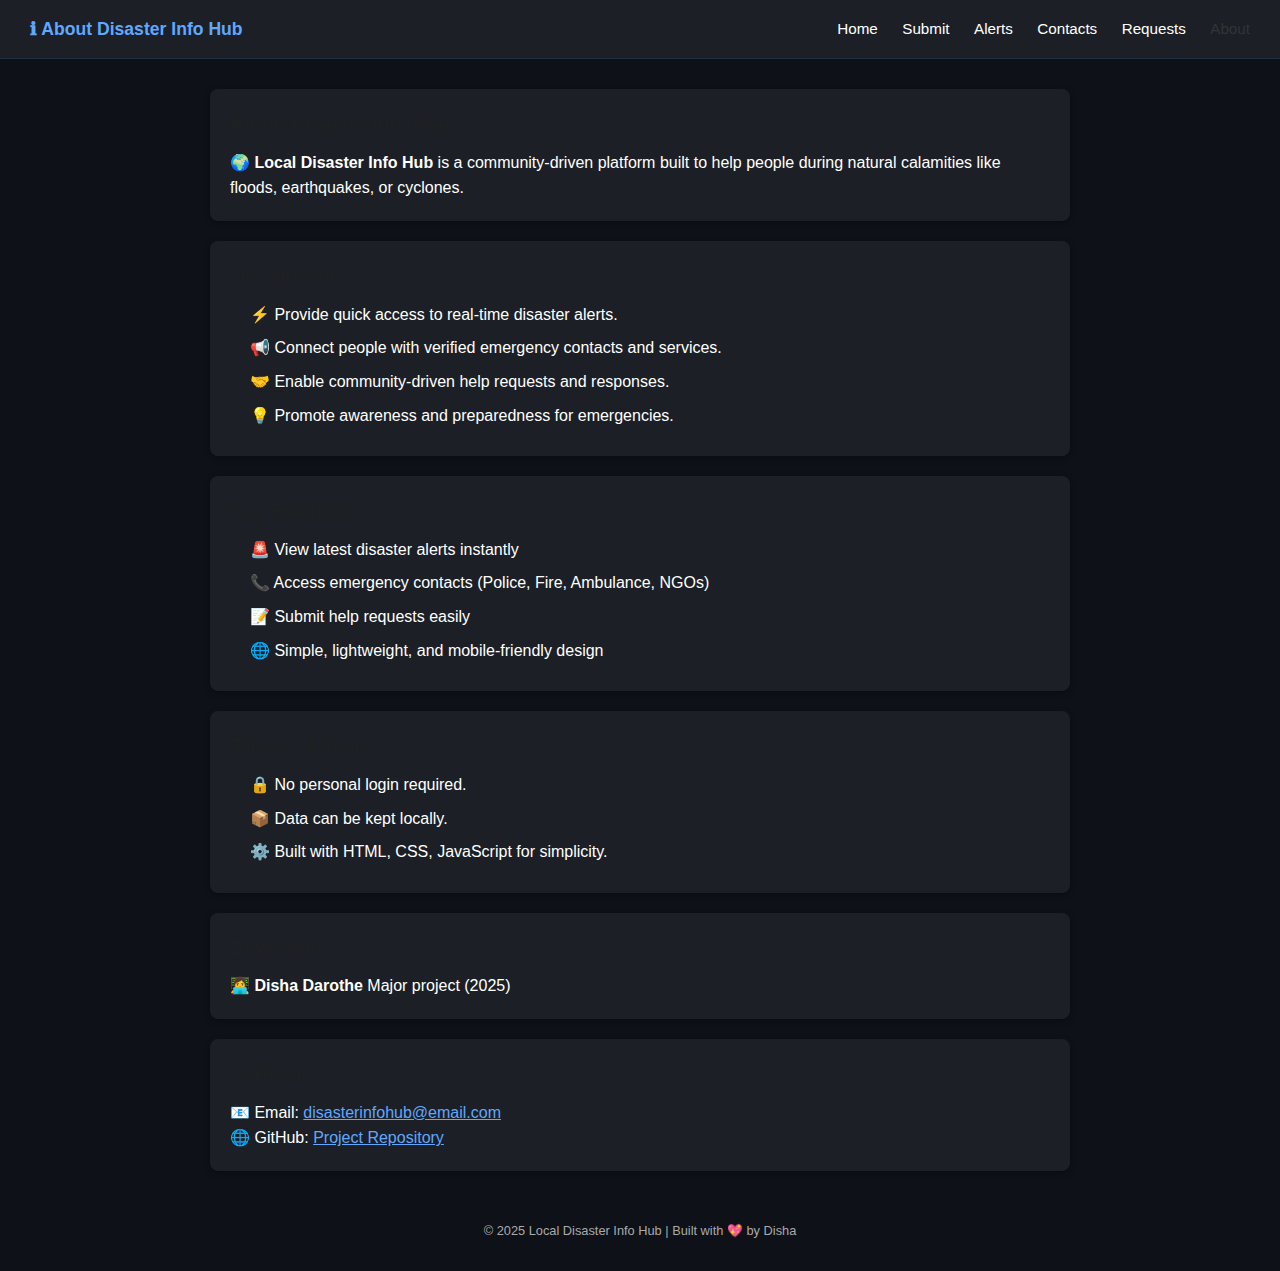
<file: about.html>
<!doctype html>
<html lang="en">
<head>
  <meta charset="utf-8"><meta name="viewport" content="width=device-width,initial-scale=1"/>
  <title>Local Disaster Info Hub — About</title>
  <style>
    /* General Reset */
    * {
      margin: 0;
      padding: 0;
      box-sizing: border-box;
    }

    body {
      font-family: Arial, sans-serif;
      background: #0e1117;;
      color: #fff;
      line-height: 1.6;
    }

    /* Header */
    header {
      display: flex;
      justify-content: space-between;
      align-items: center;
      background: #1c1f26;
      padding: 15px 30px;
      border-bottom: 1px solid #1f2e44;
    }

    header .logo {
      font-size: 1.1rem;
      font-weight: bold;
      color: #5fa8ff;
    }

    header nav a {
      color: #fff;
      text-decoration: none;
      margin-left: 20px;
      font-size: 0.95rem;
      transition: color 0.3s;
    }

    header nav a:hover,
    header nav a.active {
      color: #313439;
    }

    /* Container */
    .container {
      display: grid;
      gap: 20px;
      margin: 30px auto;
      padding: 0 20px;
      max-width: 900px;
    }

    /* Card */
    .card {
      background: #1c1f26;
      padding: 20px;
      border-radius: 8px;
      box-shadow: 0px 2px 6px rgba(0,0,0,0.3);
    }

    .section-title {
      font-size: 1.2rem;
      margin-bottom: 10px;
      color: #1f2022;
    }

    /* Lists inside cards */
    .card ul {
      margin-left: 20px;
      list-style-type: none;
    }

    .card ul li {
      margin-bottom: 8px;
    }

    /* Footer text */
    .small {
      font-size: 0.8rem;
      text-align: center;
      margin-top: 30px;
      color: #aaa;
    }
  </style>
</head>
<body>
<header>
  <div class="logo">ℹ <span>About Disaster Info Hub</span></div>
  <nav>
    <a href="index.html">Home</a>
    <a href="submit.html">Submit</a>
    <a href="alerts.html">Alerts</a>
    <a href="contact.html">Contacts</a>
    <a href="request-list.html">Requests</a>
    <a href="about.html" class="active">About</a>
  </nav>
</header>

<main class="container">
  
  <!-- About -->
  <section class="card">
    <h3 class="section-title">About Disaster Info Hub</h3>
    <p>🌍 <strong>Local Disaster Info Hub</strong> is a community-driven platform built to help people during natural calamities like floods, earthquakes, or cyclones.</p>
  </section>

  <!-- Mission -->
  <section class="card">
    <h3 class="section-title">Our Mission</h3>
    <ul>
      <li>⚡ Provide quick access to real-time disaster alerts.</li>
      <li>📢 Connect people with verified emergency contacts and services.</li>
      <li>🤝 Enable community-driven help requests and responses.</li>
      <li>💡 Promote awareness and preparedness for emergencies.</li>
    </ul>
  </section>

  <!-- Key Features -->
  <section class="card">
    <h3 class="section-title">Key Features</h3>
    <ul>
      <li>🚨 View latest disaster alerts instantly</li>
      <li>📞 Access emergency contacts (Police, Fire, Ambulance, NGOs)</li>
      <li>📝 Submit help requests easily</li>
      <li>🌐 Simple, lightweight, and mobile-friendly design</li>
    </ul>
  </section>

  <!-- Privacy -->
  <section class="card">
    <h3 class="section-title">Privacy & Tech</h3>
    <ul>
      <li>🔒 No personal login required.</li>
      <li>📦 Data can be kept locally.</li>
      <li>⚙️ Built with HTML, CSS, JavaScript for simplicity.</li>
    </ul>
  </section>

  <!-- Developer -->
  <section class="card">
    <h3 class="section-title">Developer</h3>
    <p>👩‍💻 <strong>Disha Darothe</strong> Major project (2025)</p>
  </section>

  <!-- Contact -->
  <section class="card">
    <h3 class="section-title">Contact</h3>
    <p>📧 Email: <a href="mailto:disasterinfohub@email.com" style="color:#5fa8ff">disasterinfohub@email.com</a></p>
    <p>🌐 GitHub: <a href="#" target="_blank" rel="noopener" style="color:#5fa8ff">Project Repository</a></p>
  </section>

  <p class="small">© 2025 Local Disaster Info Hub | Built with 💖 by Disha</p>

</main>
</body>
</html>
</file>
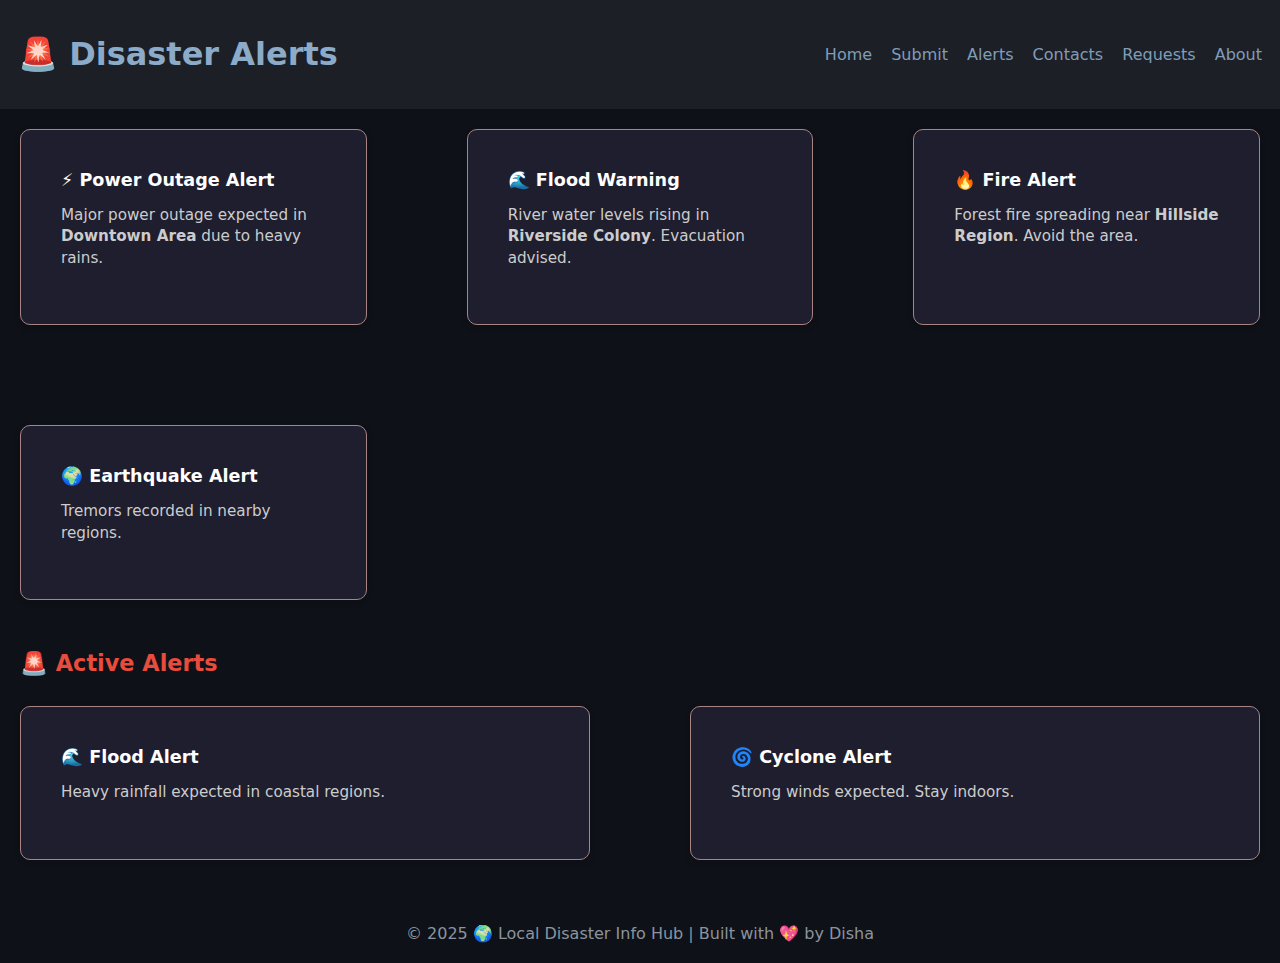
<file: alerts.html>
<!DOCTYPE html>
<html lang="en">
<head>
  <meta charset="UTF-8">
  <meta name="viewport" content="width=device-width, initial-scale=1.0">
  <title>Disaster Alerts</title>
  <link rel="stylesheet" href="style.css">
  <style>
    /* Grid layout for all alerts */
    .alerts-container {
      display: grid;
      grid-template-columns: repeat(auto-fit, minmax(260px, 1fr));
      gap: 100px;
      padding: 20px;
    }

    /* Alert card style */
    .alert-box {
      border: 1px solid #a88484;
      border-radius: 10px;
      padding: 40px;
      background: #1e1e2e;
      color: #fff;
      box-shadow: 0px 2px 6px rgba(0,0,0,0.2);
      transition: transform 0.2s, box-shadow 0.2s;
    }

    .alert-box:hover {
      transform: translateY(-4px);
      box-shadow: 0px 4px 12px rgba(121, 96, 96, 0.3);
    }

    /* Title */
    .alert-box h2 {
      margin-top: 0;
      font-size: 1.1rem;
      margin-bottom: 8px;
    }

    /* Description */
    .alert-box p {
      font-size: 0.95rem;
      line-height: 1.4;
      color: #ccc;
    }

    /* Section heading */
    h2.section-title {
      margin: 30px 20px 10px;
      font-size: 1.4rem;
      color: #e74c3c;
    }

    @media (max-width: 600px) {
      .alert-box {
        padding: 14px;
      }
      .alert-box h2 {
        font-size: 1rem;
      }
      .alert-box p {
        font-size: 0.9rem;
      }
    }
  </style>
</head>
<body>

  <header>
    <h1>🚨 Disaster Alerts</h1>
    <nav>
      <a href="index.html">Home</a>
      <a href="submit.html">Submit</a>
      <a href="alerts.html">Alerts</a>
      <a href="contact.html">Contacts</a>
      <a href="request-list.html">Requests</a>
      <a href="about.html">About</a>
    </nav>
  </header>

  <!-- Recent Alerts -->
  <section class="alerts-container">
    <div class="alert-box">
      <h2>⚡ Power Outage Alert</h2>
      <p>Major power outage expected in <b>Downtown Area</b> due to heavy rains.</p>
    </div>

    <div class="alert-box">
      <h2>🌊 Flood Warning</h2>
      <p>River water levels rising in <b>Riverside Colony</b>. Evacuation advised.</p>
    </div>

    <div class="alert-box">
      <h2>🔥 Fire Alert</h2>
      <p>Forest fire spreading near <b>Hillside Region</b>. Avoid the area.</p>
    </div>

    <div class="alert-box">
      <h2>🌍 Earthquake Alert</h2>
      <p>Tremors recorded in nearby regions.</p>
    </div>
  </section>

  <!-- Active Alerts -->
  <h2 class="section-title">🚨 Active Alerts</h2>
  <section class="alerts-container">
    <div class="alert-box">
      <h2>🌊 Flood Alert</h2>
      <p>Heavy rainfall expected in coastal regions.</p>
    </div>

    <div class="alert-box">
      <h2>🌀 Cyclone Alert</h2>
      <p>Strong winds expected. Stay indoors.</p>
    </div>
  </section>

  <footer>
    © 2025 🌍 Local Disaster Info Hub | Built with 💖 by Disha
  </footer>

</body>
</html>
</file>
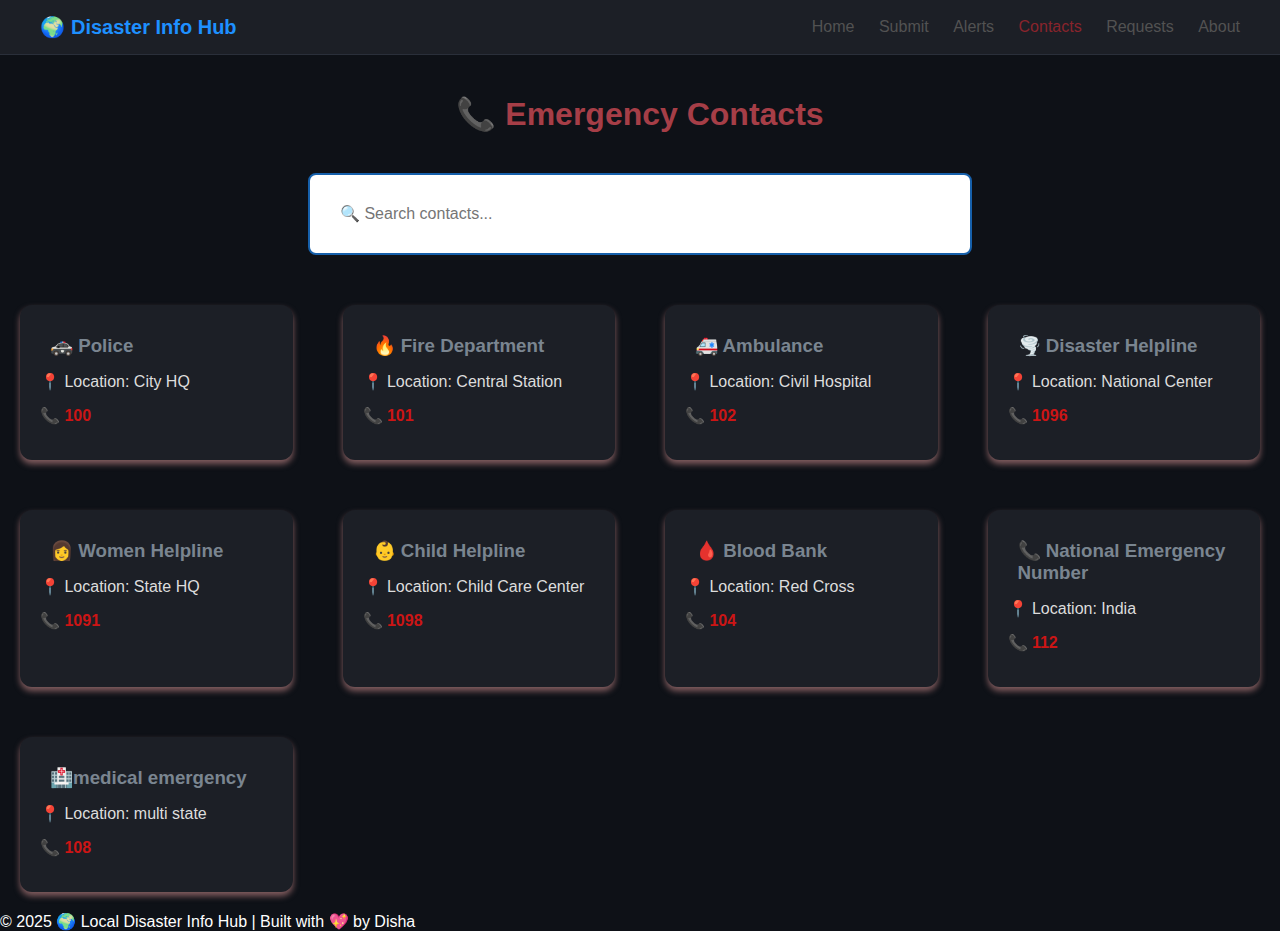
<file: contact.html>
<!DOCTYPE html>
<html lang="en">
<head>
  <meta charset="UTF-8">
  <title>Emergency Contacts</title>
  <style>
    body {
      font-family: Arial, sans-serif;
      background: #0e1117;
      margin: 0;
      padding: 0;
      color: #fff;
    }
    /* ===== NAVBAR ===== */
    header {
      background: #1c1f26;
      padding: 15px 40px;
      display: flex;
      justify-content: space-between;
      align-items: center;
      border-bottom: 1px solid #2a2f3a;
    }
    header strong {
      font-size: 20px;
      color: #1e90ff;
      display: flex;
      align-items: center;
    }
    header strong::before {
      content: "🌍 ";
      margin-right: 6px;
    }
    nav a {
      margin-left: 20px;
      text-decoration: none;
      color: #525252;
      font-weight: 500;
      transition: color 0.3s;
    }
    nav a:hover {
      color: #1e90ff;
    }
    nav a.active {
      color: #89242c;
    }

    /* ===== PAGE CONTENT ===== */
    h1 {
      text-align: center;
      margin: 40px 0;
      color: #a63e47;
    }
    #searchBar {
      display: block;
      margin: 0 auto 30px auto;
      padding: 30px;
      width: 60%;
      max-width: 600px;
      border: 2px solid #1660ab;
      border-radius: 8px;
      font-size: 16px;
      outline: none;
    }
    .contacts {
      display: grid;
      grid-template-columns: repeat(auto-fit, minmax(250px, 1fr));
      gap: 50px;
      padding: 20px;
    }
    .card {
      background: #1c1f26;
      padding: 20px;
      border-radius: 12px;
      box-shadow: 0 4px 6px rgba(204, 142, 142, 0.615);
      transition: transform 0.2s, box-shadow 0.2s;
    }
    .card:hover {
      transform: translateY(-5px);
      box-shadow: 0 6px 12px rgba(0,0,0,0.5);
    }
    .card h3 {
      margin: 10px;
      color: hsl(210, 9%, 52%);
    }
    .card p {
      margin: 15px 0;
      color: #ddd;
    }
    .card p a {
      color: #cc1515;
      text-decoration: none;
      font-weight: bold;
    }
    .card p a:hover {
      text-decoration: underline;
    }
  </style>
</head>
<body>
  <!-- Navbar -->
  <header>
    <strong>Disaster Info Hub</strong>
    <nav>
      <a href="index.html">Home</a>
      <a href="submit.html">Submit</a>
      <a href="alerts.html">Alerts</a>
      <a href="contact.html" class="active">Contacts</a>
      <a href="request-list.html">Requests</a>
      <a href="about.html">About</a>
    </nav>
  </header>

  <!-- Page Title -->
  <h1>📞 Emergency Contacts</h1>
  <input type="text" id="searchBar" placeholder="🔍 Search contacts...">

  <!-- Contacts -->
  <div class="contacts" id="contactsList">
    <div class="card">
      <h3>🚓 Police</h3>
      <p>📍 Location: City HQ</p>
      <p>📞 <a href="tel:100">100</a></p>
    </div>
    <div class="card">
      <h3>🔥 Fire Department</h3>
      <p>📍 Location: Central Station</p>
      <p>📞 <a href="tel:101">101</a></p>
    </div>
    <div class="card">
      <h3>🚑 Ambulance</h3>
      <p>📍 Location: Civil Hospital</p>
      <p>📞 <a href="tel:102">102</a></p>
    </div>
    <div class="card">
      <h3>🌪️ Disaster Helpline</h3>
      <p>📍 Location: National Center</p>
      <p>📞 <a href="tel:10968">1096</a></p>
    </div>
    <div class="card">
      <h3>👩 Women Helpline</h3>
      <p>📍 Location: State HQ</p>
      <p>📞 <a href="tel:1091">1091</a></p>
    </div>
    <div class="card">
      <h3>👶 Child Helpline</h3>
      <p>📍 Location: Child Care Center</p>
      <p>📞 <a href="tel:1098">1098</a></p>
    </div>
    <div class="card">
      <h3>🩸 Blood Bank</h3>
      <p>📍 Location: Red Cross</p>
      <p>📞 <a href="tel:104">104</a></p>
    </div>
    <div class="card">
      <h3>📞 National Emergency Number</h3>
      <p>📍 Location: India</p>
      <p>📞 <a href="tel:112">112</a></p>
    </div>
    <div class="card">
      <h3>🏥medical emergency</h3>
      <p>📍 Location: multi state</p>
      <p>📞 <a href="tel:108">108</a></p>
    </div>
  </div>

  <script>
    const searchBar = document.getElementById("searchBar");
    const contacts = document.querySelectorAll(".card");

    searchBar.addEventListener("keyup", () => {
      const text = searchBar.value.toLowerCase();
      contacts.forEach(card => {
        const name = card.querySelector("h3").textContent.toLowerCase();
        card.style.display = name.includes(text) ? "block" : "none";
      });
    });
  </script>
  <footer>© 2025 🌍 Local Disaster Info Hub | Built with 💖 by Disha</footer>
</body>
</html>
</file>
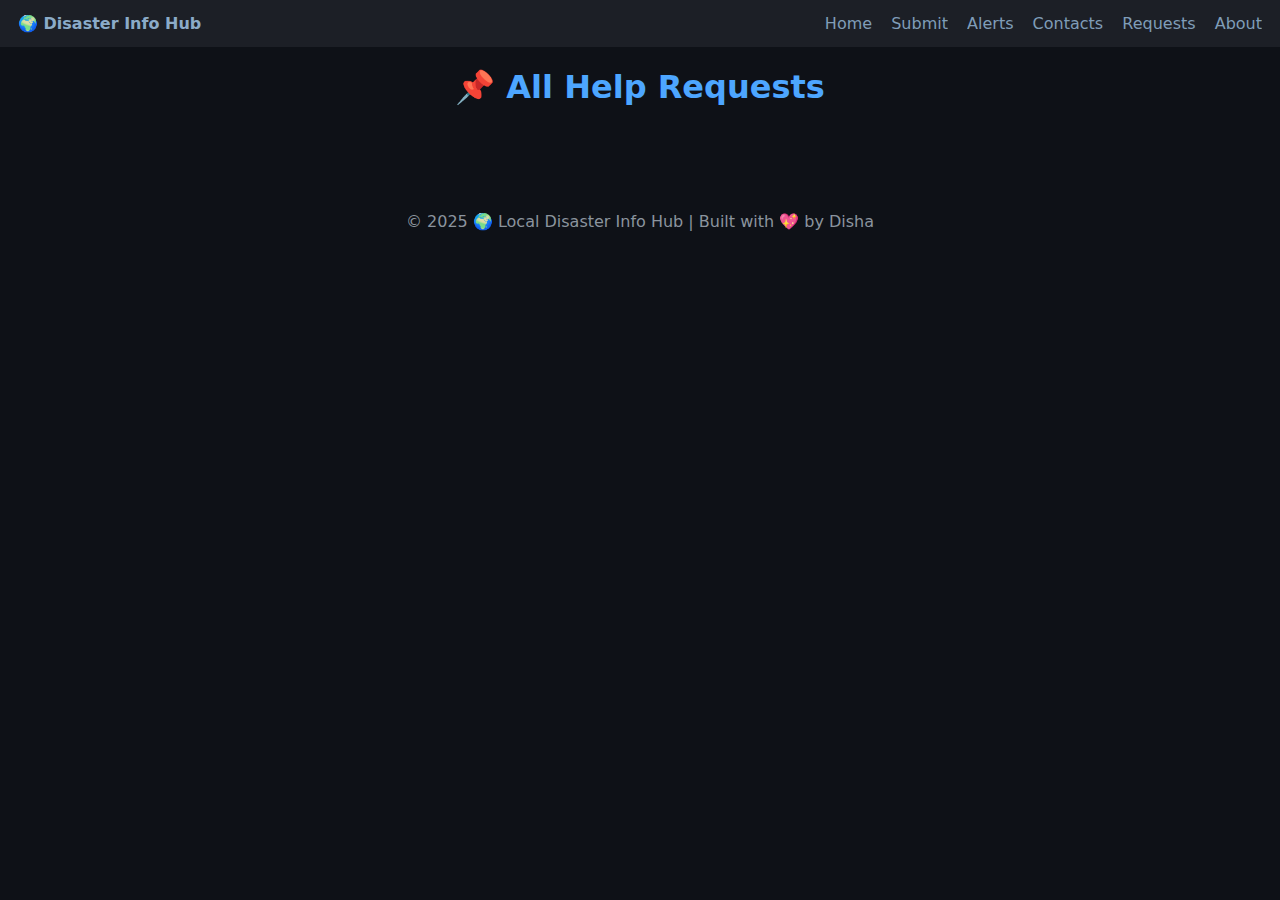
<file: request-list.html>
<!DOCTYPE html>
<html lang="en">
<head>
  <meta charset="UTF-8">
  <title>All Help Requests</title>
  <link rel="stylesheet" href="style.css">
  <style>
    /* Container ek hi column */
    .requests-container {
      display: flex;
      flex-direction: column;
      gap: 20px;
      padding: 20px;
      max-width: 700px;
      margin: auto;
    }

    /* Card style */
    .request-card {
      background:#1c1f25;
      color: white;
      border-radius: 12px;
      padding: 25px;
      font-size: 18px;
      box-shadow: 0 4px 10px #1c1f25;
      transition: transform 0.2s ease-in-out;
    }
    .request-card:hover {
      transform: scale(1.02);
    }
    .request-card h3 {
      margin: 0 0 15px;
      font-size: 22px;
      color: #4da6ff;
    }
    .request-card p {
      margin: 8px 0;
      font-size: 16px;
    }
  </style>
</head>
<body>
  <header>
    <strong>🌍 Disaster Info Hub</strong>
    <nav>
      <a href="index.html">Home</a>
      <a href="submit.html">Submit</a>
      <a href="alerts.html">Alerts</a>
      <a href="contact.html">Contacts</a>
      <a href="request-list.html">Requests</a>
      <a href="about.html">About</a>
    </nav>
  </header>

  <main>
    <h1 style="text-align:center; color:#4da6ff;">📌 All Help Requests</h1>
    <div id="requests" class="requests-container"></div>
  </main>

  <script>
    async function loadRequests() {
      try {
        const res = await fetch("http://localhost:5000/api/help");
        const data = await res.json();

        const list = document.getElementById("requests");
        list.innerHTML = "";

        if (data.length === 0) {
          list.innerHTML = "<p style='text-align:center;'>No requests yet.</p>";
          return;
        }

        data.forEach(r => {
          const card = document.createElement("div");
          card.className = "request-card";
          card.innerHTML = `
            <h3>${r.name}</h3>
            <p><strong>📍 Location:</strong> ${r.location}</p>
            <p><strong>🆘 Request:</strong> ${r.request}</p>
          `;
          list.appendChild(card);
        });
      } catch (err) {
        console.error("Error loading requests:", err);
      }
    }

    loadRequests();
  </script>
  <footer>© 2025 🌍 Local Disaster Info Hub | Built with 💖 by Disha</footer>
</body>
</html>
</file>
<file: style.css>
:root{
  --bg:#0e1117; --card:#2a313b94; --muted:#8b949e; --text:#8babc8;
  
}
*{box-sizing:border-box}
body{margin:0;background:var(--bg);color:var(--text);font-family:system-ui,Segoe UI,Arial,sans-serif}
a{color:var(--text);text-decoration:none;opacity:.9} a:hover{opacity:1}
header{position:sticky;top:0;z-index:5;background:#1c1f26;border-bottom:1px solid var(--border);padding:14px 18px;display:flex;justify-content:space-between;align-items:center}
header nav a{margin-left:14px}
.container{max-width:960px;margin:24px auto;padding:0 16px}

/* cards & inputs */
.card{background:var(--card);border:1px solid var(--border);border-radius:14px;padding:14px}
.grid{display:grid;grid-template-columns:repeat(auto-fill,minmax(260px,1fr));gap:14px}
input,textarea,select,button{width:100%;padding:10px;border-radius:10px;border:1px solid var(--border);background:var(--card);color:var(--text);outline:none}
button{background:var(--primary);cursor:pointer;border:none}
button:hover{filter:brightness(1.1)}
.meta{color:var(--muted);font-size:.9rem}
.center{display:flex;align-items:center;justify-content:center}
.small{max-width:520px;margin:0 auto}
.status{min-height:1.2rem;margin-top:6px;color:var(--ok)}
.badge{display:inline-block;padding:4px 8px;border-radius:999px;border:1px solid var(--border);font-size:.75rem;margin-right:6px}
.badge.critical{background:rgba(248,81,73,.25);border-color:#f85149}
.badge.high{background:rgba(248,81,73,.15);border-color:#f85149}
.badge.medium{background:rgba(240,136,62,.15);border-color:#f0883e}
.badge.low{background:rgba(63,185,80,.15);border-color:#3fb950}
footer{border-top:1px solid var(--border);margin-top:24px;padding:20px;color:var(--muted);text-align:center}
/* Container */
.container {
  max-width: 600px;        /* Desktop pe bada */
  width: 90%;              /* Mobile pe responsive */
  margin: 60px auto;       /* Center with spacing */
  padding: 20px;
}

/* Card / Form box */
form.card {
  background: #2a2a2a;
  padding: 30px;
  border-radius: 15px;
  box-shadow: 0 6px 18px rgba(0, 0, 0, 0.5);
  display: flex;
  flex-direction: column;
  gap: 15px;
}

/* Heading */
h2.center {
  text-align: center;
  color: #4c93db;
  font-size: 24px;
  margin-bottom: 15px;
}

/* Input + Textarea */
form.card input,
form.card textarea {
  width: 100%;
  padding: 14px 16px;
  font-size: 16px;
  border: none;
  border-radius: 8px;
  background: #1e1e1e;
  color: white;
  outline: none;
}

form.card input::placeholder,
form.card textarea::placeholder {
  color: #aaa;
}

form.card textarea {
  min-height: 120px;
  resize: vertical;
}

/* Button */
form.card button {
  padding: 14px;
  font-size: 16px;
  font-weight: bold;
  border: none;
  border-radius: 8px;
  background: #4da6ff;
  color: white;
  cursor: pointer;
  transition: background 0.3s ease;
}

form.card button:hover {
  background: #6283a8;
}

/* Status message */
.status {
  text-align: center;
  font-size: 14px;
  margin-top: 8px;
}

/* ✅ Mobile Friendly */
@media (max-width: 600px) {
  .container {
    margin: 30px auto;
    padding: 15px;
  }
  form.card {
    padding: 20px;
  }
  h2.center {
    font-size: 20px;
  }
  form.card input,
  form.card textarea,
  form.card button {
    font-size: 14px;
    padding: 12px;
  }
}
</file>
